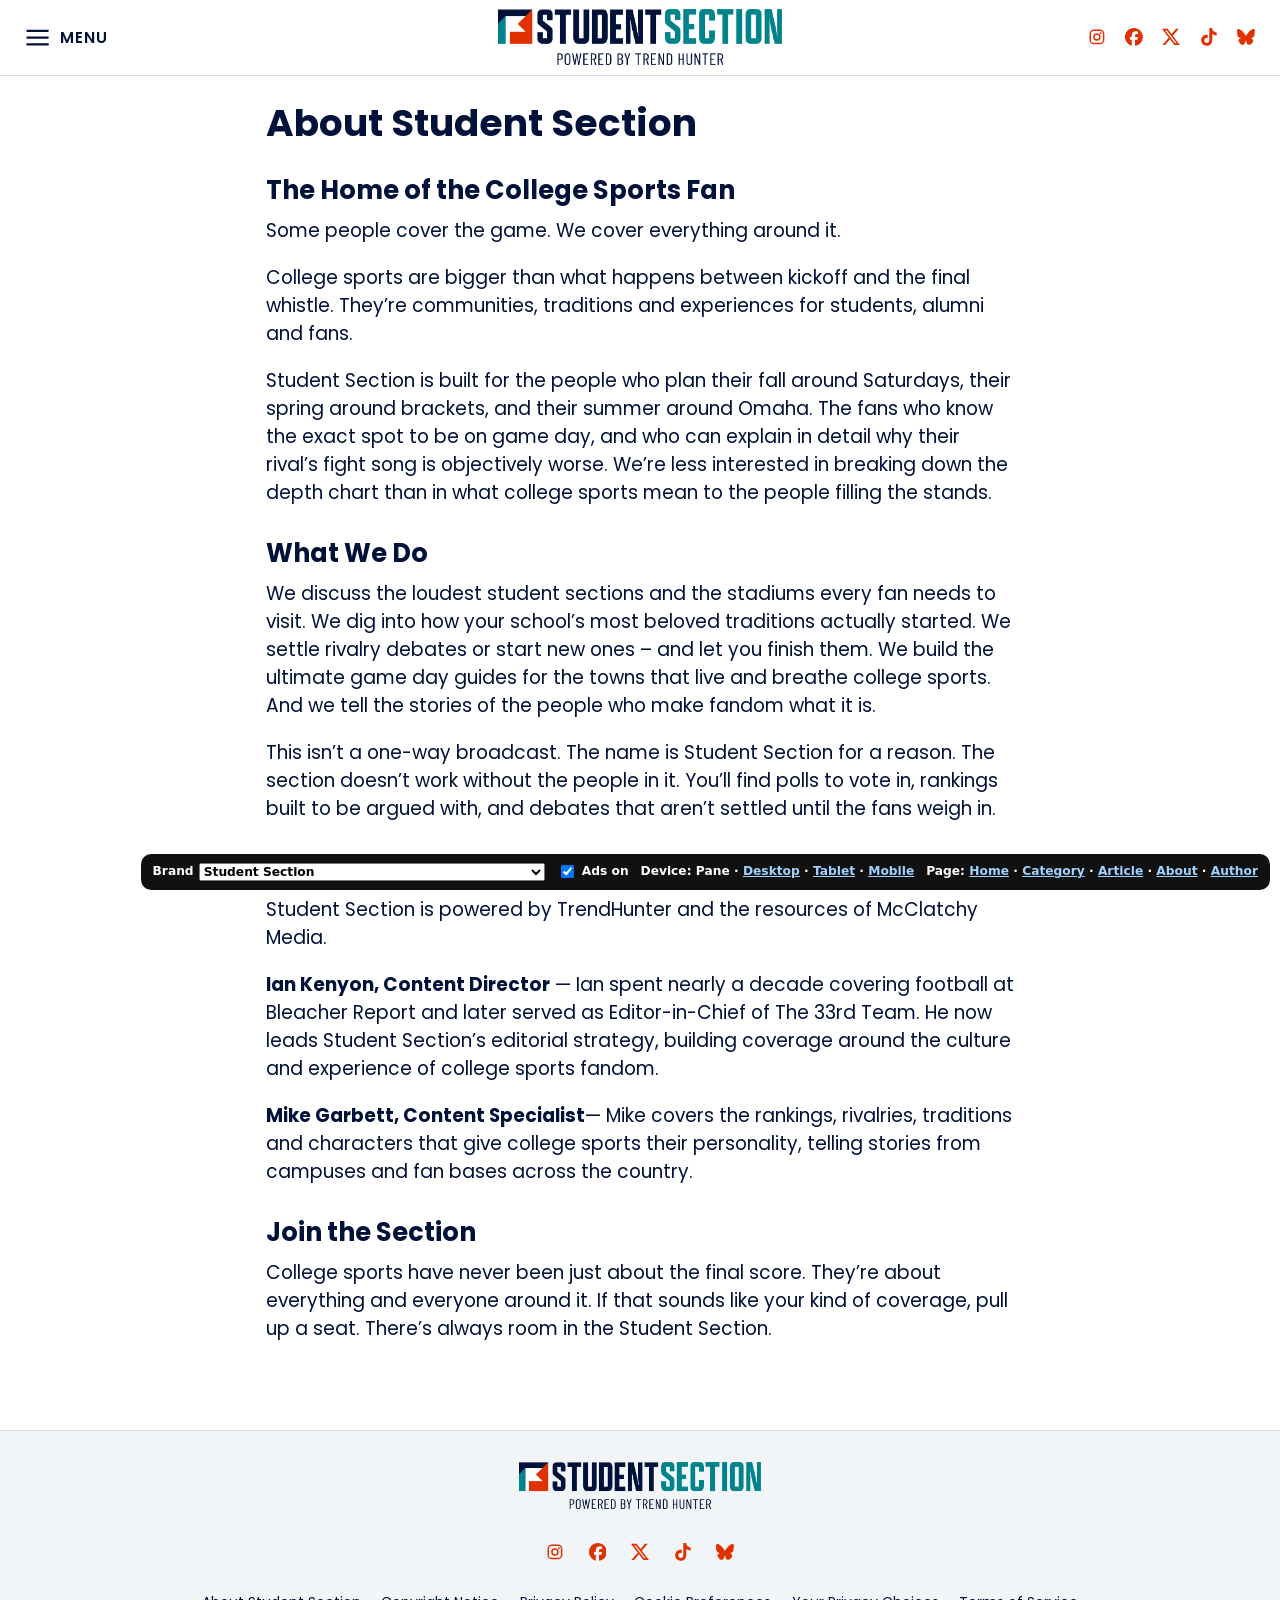
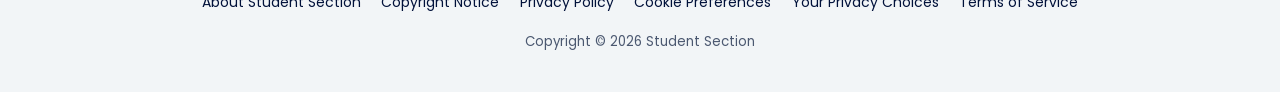
<file: page.html>
<!doctype html>
<html lang="en">
<head>
<meta charset="utf-8">
<meta name="robots" content="noindex, nofollow, noarchive">
<meta name="viewport" content="width=device-width, initial-scale=1">
<title>COI prototype: Page</title>
<link rel="preconnect" href="https://fonts.googleapis.com">
<link rel="preconnect" href="https://fonts.gstatic.com" crossorigin>
<link href="https://fonts.googleapis.com/css2?family=Poppins:wght@400;500;600;700&display=swap" rel="stylesheet">
<link rel="stylesheet" href="coi-core.css">
<script src="coi-boot.js"></script>
</head>
<body data-page="page">
<div id="coi-header"></div>
<div id="coi-main"></div>
<div id="coi-footer"></div>
<script src="coi.js"></script>
</body>
</html>
</file>
<file: coi-core.css>
/* =====================================================================
   COI CORE: shared by every COI site. Do not put brand values here.
   Brand values (colors, font, logo) live in brand-<site>.css / .js.
   All sizes are rem. Breakpoints use px to match Astra (921 / 544).
   ===================================================================== */

:root {
  /* Defaults only; every brand file overrides these. */
  --coi-bg: #ffffff;
  --coi-text: #1a1a1a;
  --coi-muted: #566170;
  --coi-primary: #111111;
  --coi-accent: #c0392b;
  --coi-accent-2: #1d7a85;
  --coi-on-accent: #ffffff;
  --coi-surface: #f3f4f6;
  --coi-border: #dcdfe4;
  --coi-overlay-rgb: 0, 0, 0;
  --coi-font: "Poppins", system-ui, -apple-system, "Segoe UI", Roboto, sans-serif;

  /* Optional range tokens. Defaults reproduce the base look; a brand file can set any of them for more range. */
  --coi-secondary: var(--coi-primary);      /* chips, buttons, structure */
  --coi-heading: var(--coi-primary);        /* page and article headlines */
  --coi-label: var(--coi-accent);           /* small uppercase labels (must pass contrast on the page background) */
  --coi-tag-bg: var(--coi-accent);          /* category tags on cards */
  --coi-tag-text: var(--coi-on-accent);
  --coi-rule: var(--coi-accent);            /* quote bars, inline Editor's Picks bar, link underlines */
  --coi-header-rule: var(--coi-border);     /* line under the masthead */
  --coi-header-rule-w: 1px;
  --coi-box-rule: var(--coi-border);        /* top edge of Editor's Picks / Keep reading boxes */
  --coi-box-rule-w: 1px;
  --coi-footer-rule: var(--coi-border);
  --coi-footer-rule-w: 1px;

  --coi-max: 77.5rem;      /* page container, about 1320px at a 17px root */
  --coi-gap: 1.5rem;
  --coi-radius: 0.6rem;
  color-scheme: light;
}

/* Astra root sizes: 106.25% (17px) on desktop, about 15.5px at 921px and below */
html { font-size: 106.25%; -webkit-text-size-adjust: 100%; }
@media (max-width: 921px) { html { font-size: 96.9%; } }

*, *::before, *::after { box-sizing: border-box; }
body {
  margin: 0;
  font-family: var(--coi-font);
  font-size: 1.1rem;
  line-height: 1.4;
  color: var(--coi-text);
  background: var(--coi-bg);
}
img { max-width: 100%; height: auto; }
a { color: inherit; }
:focus-visible { outline: 0.18rem solid var(--coi-accent-2); outline-offset: 0.18rem; }
.coi-sr { position: absolute; width: 1px; height: 1px; overflow: hidden; clip: rect(0 0 0 0); white-space: nowrap; }
.coi-skip { position: absolute; left: -999px; top: 0; background: var(--coi-primary); color: #fff; padding: 0.6rem 1rem; z-index: 200; }
.coi-skip:focus { left: 0; }

/* ---------------- Header (template part) ---------------- */
/* The masthead wrapper (the template part's outer element) is what sticks, on every device size. */
.coi-masthead { position: sticky; top: 0; z-index: 60; }
.coi-header { background: var(--coi-bg); border-bottom: var(--coi-header-rule-w) solid var(--coi-header-rule); }
.coi-header__bar {
  display: grid; grid-template-columns: 1fr auto 1fr; align-items: center;
  max-width: var(--coi-max); margin: 0 auto; padding: 0.55rem 1rem; gap: 1rem;
}
.coi-menu-btn {
  display: inline-flex; align-items: center; gap: 0.55rem; justify-self: start;
  background: none; border: 0; padding: 0.4rem; cursor: pointer; font: inherit; font-weight: 600;
  color: var(--coi-primary); font-size: 0.9rem; text-transform: uppercase; letter-spacing: 0.05em;
}
.coi-menu-btn svg { width: 1.6rem; height: 1.6rem; }
.coi-logo { display: block; line-height: 0; }
.coi-logo img { height: 2.9rem; width: auto; }
.coi-social { justify-self: end; display: none; gap: 0.2rem; }
.coi-social a, .coi-footer__social a {
  width: 2rem; height: 2rem; display: inline-flex; align-items: center; justify-content: center;
  border-radius: 50%; color: var(--coi-social, var(--coi-accent)); text-decoration: none;
}
.coi-social svg, .coi-footer__social svg { width: 1.05rem; height: 1.05rem; fill: currentColor; }   /* about 18px, matches today's header icons */
.coi-social a:hover, .coi-footer__social a:hover { color: var(--coi-primary); background: var(--coi-surface); }
@media (min-width: 922px) {
  .coi-social { display: flex; }
  .coi-logo img { height: 3.3rem; }
}
@media (max-width: 543px) { .coi-menu-btn span { display: none; } }

/* Category chips: live on the page, above the first card (not in the header) */
.coi-chips { display: flex; gap: 0.5rem; overflow-x: auto; padding: 0.1rem 0 0.9rem; scrollbar-width: none; }
.coi-chips > :first-child { margin-left: auto; }   /* centers the row, and still scrolls from the first chip when too wide */
.coi-chips > :last-child { margin-right: auto; }
.coi-chips::-webkit-scrollbar { display: none; }
.coi-chip {
  flex: 0 0 auto; padding: 0.4rem 0.95rem; border: 1px solid var(--coi-secondary); border-radius: 999px;
  color: var(--coi-secondary); text-decoration: none; font-size: 0.82rem; font-weight: 600; text-transform: uppercase;
  letter-spacing: 0.04em; background: transparent;
}
.coi-chip:hover, .coi-chip[aria-current="page"] { background: var(--coi-secondary); color: #fff; }
@media (min-width: 922px) { .coi-chip { padding: 0.34rem 0.62rem; font-size: 0.72rem; letter-spacing: 0.03em; } .coi-chips { gap: 0.35rem; } }

/* Menu drawer */
.coi-drawer-overlay { position: fixed; inset: 0; background: rgba(0, 0, 0, 0.45); z-index: 70; }
.coi-drawer {
  position: fixed; top: 0; bottom: 0; left: 0; width: min(22rem, 88vw); background: var(--coi-bg); z-index: 80;
  padding: 1.2rem 1.4rem 2rem; overflow-y: auto; box-shadow: 0 0 2rem rgba(0, 0, 0, 0.25);
}
.coi-drawer[hidden], .coi-drawer-overlay[hidden] { display: none; }
.coi-drawer__close { background: none; border: 0; font-size: 1.8rem; line-height: 1; cursor: pointer; float: right; color: var(--coi-primary); }
.coi-drawer h2 { font-size: 0.8rem; text-transform: uppercase; letter-spacing: 0.08em; color: var(--coi-muted); margin: 1.6rem 0 0.4rem; clear: both; }
.coi-drawer ul { list-style: none; margin: 0; padding: 0; }
.coi-drawer li a { display: block; padding: 0.55rem 0; font-weight: 600; text-decoration: none; color: var(--coi-primary); border-bottom: 1px solid var(--coi-border); }
.coi-drawer li a:hover { color: var(--coi-accent); }
.coi-drawer .coi-drawer__legal a { font-weight: 400; font-size: 0.9rem; }

/* ---------------- Layout ---------------- */
.coi-layout {
  display: grid; grid-template-columns: minmax(0, 1fr); gap: var(--coi-gap);
  max-width: var(--coi-max); margin: 0 auto; padding: 1rem 1rem 2.5rem;
}
.coi-rail--left { display: none; }
.coi-rail--right { display: none; }
@media (min-width: 922px) {
  .coi-layout { grid-template-columns: minmax(11rem, 15rem) minmax(0, 34rem) 300px; justify-content: center; padding-top: 1.6rem; }
  .coi-layout--article { grid-template-columns: minmax(11rem, 15rem) minmax(0, 42rem) 300px; }
  .coi-rail--left, .coi-rail--right { display: block; }
}
.coi-rail--right .coi-sticky { position: sticky; top: 5.4rem; }
.coi-rail--left .coi-sticky { position: sticky; top: 5.4rem; }

/* ---------------- Feed cards ---------------- */
.coi-feed { display: grid; gap: 1.25rem; }
.coi-card {
  position: relative; display: block; aspect-ratio: 5 / 7; border-radius: var(--coi-radius); overflow: hidden;
  background: var(--coi-surface); color: #fff; text-decoration: none; isolation: isolate;
}
.coi-card img { position: absolute; inset: 0; width: 100%; height: 100%; object-fit: cover; z-index: -2; }
.coi-card::after {
  content: ""; position: absolute; inset: 0; z-index: -1;
  background: linear-gradient(to top, rgba(var(--coi-overlay-rgb), 0.9) 0%, rgba(var(--coi-overlay-rgb), 0.5) 38%, rgba(var(--coi-overlay-rgb), 0) 68%);
}
.coi-tag {
  position: absolute; top: 0.85rem; left: 0.85rem; background: var(--coi-tag-bg); color: var(--coi-tag-text);
  font-size: 0.68rem; font-weight: 700; letter-spacing: 0.06em; text-transform: uppercase; padding: 0.3rem 0.6rem; border-radius: 0.25rem;
}
.coi-card__body { position: absolute; left: 1.1rem; right: 1.1rem; bottom: 1.1rem; }
.coi-card__title { font-size: 1.55rem; line-height: 1.15; font-weight: 700; margin: 0 0 0.6rem; text-wrap: balance; }
.coi-card__meta { font-size: 0.8rem; font-weight: 500; opacity: 0.92; }
.coi-card:hover .coi-card__title { text-decoration: underline; text-underline-offset: 0.18em; }
.coi-load { display: flex; flex-direction: column; align-items: center; gap: 0.6rem; margin: 1.6rem 0 0.4rem; }
.coi-btn {
  font: inherit; font-weight: 700; font-size: 0.95rem; text-transform: uppercase; letter-spacing: 0.06em;
  background: var(--coi-secondary); color: #fff; border: 0; border-radius: 999px; padding: 0.85rem 2.2rem; cursor: pointer;
}
.coi-btn:hover { background: var(--coi-accent); color: var(--coi-on-accent); }
.coi-end { color: var(--coi-muted); font-size: 0.9rem; margin: 0; }

/* Editor's Picks (left rail) */
.coi-picks { border: 1px solid var(--coi-border); border-top: var(--coi-box-rule-w) solid var(--coi-box-rule); border-radius: var(--coi-radius); padding: 1rem; background: var(--coi-bg); }
.coi-picks h2, .coi-keep h2 { font-size: 0.78rem; letter-spacing: 0.09em; text-transform: uppercase; color: var(--coi-label); margin: 0 0 0.7rem; }
.coi-picks ol, .coi-keep ol { list-style: none; margin: 0; padding: 0; }
.coi-pick { display: grid; grid-template-columns: 3.6rem 1fr; gap: 0.7rem; padding: 0.7rem 0; border-top: 1px solid var(--coi-border); text-decoration: none; color: var(--coi-primary); }
.coi-picks li:first-child .coi-pick, .coi-keep li:first-child .coi-pick { border-top: 0; padding-top: 0; }
.coi-pick img { width: 3.6rem; height: 3.6rem; object-fit: cover; border-radius: 0.3rem; }
.coi-pick strong { display: block; font-size: 0.86rem; line-height: 1.25; font-weight: 600; }
.coi-pick small { color: var(--coi-muted); font-size: 0.72rem; }
.coi-pick:hover strong { color: var(--coi-accent); text-decoration: underline; }
.coi-keep { margin-top: 1.4rem; border: 1px solid var(--coi-border); border-top: var(--coi-box-rule-w) solid var(--coi-box-rule); border-radius: var(--coi-radius); padding: 1rem; }

/* ---------------- Ad slot component ----------------
   Production: the <yz-ad> tag goes inside .coi-ad__box.
   One switch per site (body[data-ads]) turns every slot on or off. */
.coi-ad { margin: 0 auto 1rem; text-align: center; }
.coi-ad__label { display: block; font-size: 0.62rem; letter-spacing: 0.1em; text-transform: uppercase; color: var(--coi-muted); margin-bottom: 0.25rem; }
.coi-ad__box {
  width: 300px; max-width: 100%; height: 250px; margin: 0 auto; display: flex; align-items: center; justify-content: center;
  border: 1px dashed var(--coi-border); background: repeating-linear-gradient(45deg, var(--coi-surface), var(--coi-surface) 0.5rem, var(--coi-bg) 0.5rem, var(--coi-bg) 1rem);
  color: var(--coi-muted); font-size: 0.72rem;
}
body[data-ads="off"] .coi-ad { display: none; }
.coi-ad--infeed { margin: 0.25rem auto; }

/* ---------------- Article ---------------- */
.coi-article__tag { display: inline-block; position: static; margin-bottom: 0.8rem; text-decoration: none; }
.coi-article h1 { font-size: 2rem; line-height: 1.15; font-weight: 700; color: var(--coi-heading); margin: 0 0 0.7rem; text-wrap: balance; }
.coi-byline { color: var(--coi-muted); font-size: 0.85rem; margin: 0 0 1.1rem; }
.coi-byline strong { color: var(--coi-primary); }
.coi-hero { margin: 0 0 1.3rem; }
.coi-hero img { width: 100%; aspect-ratio: 3 / 2; object-fit: cover; border-radius: var(--coi-radius); display: block; }
.coi-hero figcaption, .coi-prose figcaption { font-size: 0.78rem; color: var(--coi-muted); margin-top: 0.4rem; }
.coi-prose { font-size: 1.1rem; line-height: 1.5; }
.coi-prose > * { max-width: 100%; }
.coi-prose p { margin: 0 0 1.1rem; }
.coi-prose h2 { font-size: 1.5rem; line-height: 1.2; color: var(--coi-heading); margin: 1.8rem 0 0.7rem; }
.coi-prose h3 { font-size: 1.2rem; color: var(--coi-primary); margin: 1.4rem 0 0.5rem; }
.coi-prose a { text-decoration: underline; text-decoration-color: var(--coi-rule); text-underline-offset: 0.18em; color: var(--coi-primary); }
.coi-prose blockquote { margin: 1.4rem 0; padding: 0.4rem 1.1rem; border-left: 0.3rem solid var(--coi-rule); font-size: 1.15rem; font-weight: 600; color: var(--coi-primary); }
.coi-prose figure { margin: 1.3rem 0; }
.coi-prose ul, .coi-prose ol { padding-left: 1.4rem; margin: 0 0 1.1rem; }
.coi-share { display: flex; flex-wrap: wrap; gap: 0.5rem; align-items: center; margin: 1.6rem 0; padding: 0.9rem 0; border-top: 1px solid var(--coi-border); border-bottom: 1px solid var(--coi-border); }
.coi-share span { font-size: 0.78rem; font-weight: 700; text-transform: uppercase; letter-spacing: 0.06em; margin-right: 0.4rem; color: var(--coi-primary); }
.coi-share a { font-size: 0.82rem; font-weight: 600; padding: 0.35rem 0.8rem; border: 1px solid var(--coi-border); border-radius: 999px; text-decoration: none; color: var(--coi-primary); }
.coi-share a:hover { background: var(--coi-primary); color: #fff; }
@media (min-width: 922px) { .coi-article h1 { font-size: 2.3rem; } }

/* Mobile: Keep Reading shows under the article */
.coi-keep--mobile { display: block; }
@media (min-width: 922px) { .coi-keep--mobile { display: none; } }

/* ---------------- Category / archive header ---------------- */
.coi-archive-head { grid-column: 1 / -1; padding: 0.4rem 0 0.2rem; }
.coi-archive-head .coi-eyebrow { font-size: 0.78rem; letter-spacing: 0.09em; text-transform: uppercase; color: var(--coi-label); font-weight: 700; margin: 0 0 0.3rem; }
.coi-archive-head h1 { font-size: 2.2rem; line-height: 1.1; margin: 0 0 0.5rem; color: var(--coi-heading); }
.coi-archive-head p { margin: 0 0 0.9rem; color: var(--coi-muted); max-width: 40rem; }
.coi-subchips { display: flex; flex-wrap: wrap; gap: 0.5rem; }
.coi-subchips .coi-chip { padding: 0.4rem 0.95rem; font-size: 0.82rem; letter-spacing: 0.04em; }
.coi-grid { display: grid; gap: 1.25rem; grid-template-columns: repeat(auto-fill, minmax(15rem, 1fr)); }
.coi-main--wide { grid-column: 1 / -1; }

/* ---------------- Standard pages (About, Copyright) ---------------- */
.coi-page { max-width: 46rem; margin: 0 auto; padding: 1.6rem 1rem 3rem; }
.coi-page h1 { font-size: 2.2rem; line-height: 1.1; color: var(--coi-heading); margin: 0 0 1.2rem; }
.coi-author-head { display: flex; gap: 1.1rem; align-items: center; margin-bottom: 1.4rem; }
.coi-avatar { width: 5rem; height: 5rem; border-radius: 50%; background: var(--coi-primary); color: #fff; display: flex; align-items: center; justify-content: center; font-weight: 700; font-size: 1.5rem; flex: none; }

/* ---------------- Footer (template part) ---------------- */
.coi-footer { background: var(--coi-surface); border-top: var(--coi-footer-rule-w) solid var(--coi-footer-rule); margin-top: 1rem; }
.coi-footer__inner { max-width: var(--coi-max); margin: 0 auto; padding: 1.8rem 1rem 2.4rem; display: grid; gap: 1.1rem; justify-items: center; text-align: center; }
.coi-footer__logo img { height: 2.8rem; width: auto; }
.coi-footer__social { display: flex; gap: 0.5rem; }
.coi-footer__links { display: flex; flex-wrap: wrap; gap: 0.4rem 1.2rem; justify-content: center; padding: 0; margin: 0; list-style: none; }
.coi-footer__links a { font-size: 0.82rem; color: var(--coi-primary); text-decoration: none; }
.coi-footer__links a:hover { text-decoration: underline; }
.coi-footer__copy { font-size: 0.78rem; color: var(--coi-muted); margin: 0; }

/* ---------------- Prototype-only controls (not part of the kit) ---------------- */
.proto-bar {
  position: fixed; right: 0.6rem; bottom: 0.6rem; z-index: 300; background: #111; color: #fff; border-radius: 0.6rem;
  padding: 0.5rem 0.7rem; font: 600 0.72rem/1.2 system-ui, sans-serif; display: flex; gap: 0.7rem; flex-wrap: wrap; align-items: center; max-width: 94vw;
}
.proto-bar label { display: inline-flex; gap: 0.3rem; align-items: center; }
.proto-bar select, .proto-bar input { font: inherit; }
.proto-bar a { color: #9fd3ff; }
.proto-note { background: #fff7d6; border-bottom: 1px solid #e6d58a; color: #5a4b00; font: 500 0.72rem/1.3 system-ui, sans-serif; padding: 0.35rem 1rem; text-align: center; }

@media (prefers-reduced-motion: no-preference) { .coi-card, .coi-btn { transition: background-color 0.15s ease; } }

/* ---------- Editor's Picks inside the article (mobile and tablet only; desktop uses the left rail) ----------
   Designed so it does not read like the end of the story: it sits in the text column, has an accent bar and a
   tinted background instead of a full-width break, and ends with a "story continues" cue. */
.coi-picks--inline { margin: 1.6rem 0 1.4rem; border: 0; border-left: 0.3rem solid var(--coi-rule); background: var(--coi-surface); border-radius: 0 var(--coi-radius) var(--coi-radius) 0; padding: 0.9rem 1rem 0.7rem; }
.coi-picks--inline .coi-pick { padding: 0.6rem 0; }
.coi-continue { display: flex; align-items: center; gap: 0.6rem; margin: 0.6rem 0 0; font-size: 0.72rem; font-weight: 600; letter-spacing: 0.06em; text-transform: uppercase; color: var(--coi-muted); }
.coi-continue::before, .coi-continue::after { content: ""; flex: 1; height: 1px; background: var(--coi-border); }
.coi-continue span::after { content: " \2193"; }
@media (min-width: 922px) { .coi-picks--inline { display: none; } }
@media (min-width: 922px) { .coi-keep--mobile { display: none; } }
/* Keep the inline Editor's Picks block from inheriting article text styles */
.coi-prose .coi-picks h2 { font-size: 0.78rem; line-height: 1.2; letter-spacing: 0.09em; text-transform: uppercase; color: var(--coi-label); margin: 0 0 0.7rem; }
.coi-prose .coi-picks ol { padding: 0; margin: 0; }
.coi-prose .coi-pick { text-decoration: none; color: var(--coi-primary); }
.coi-prose .coi-pick:hover strong { text-decoration: underline; color: var(--coi-accent); }
</file>
